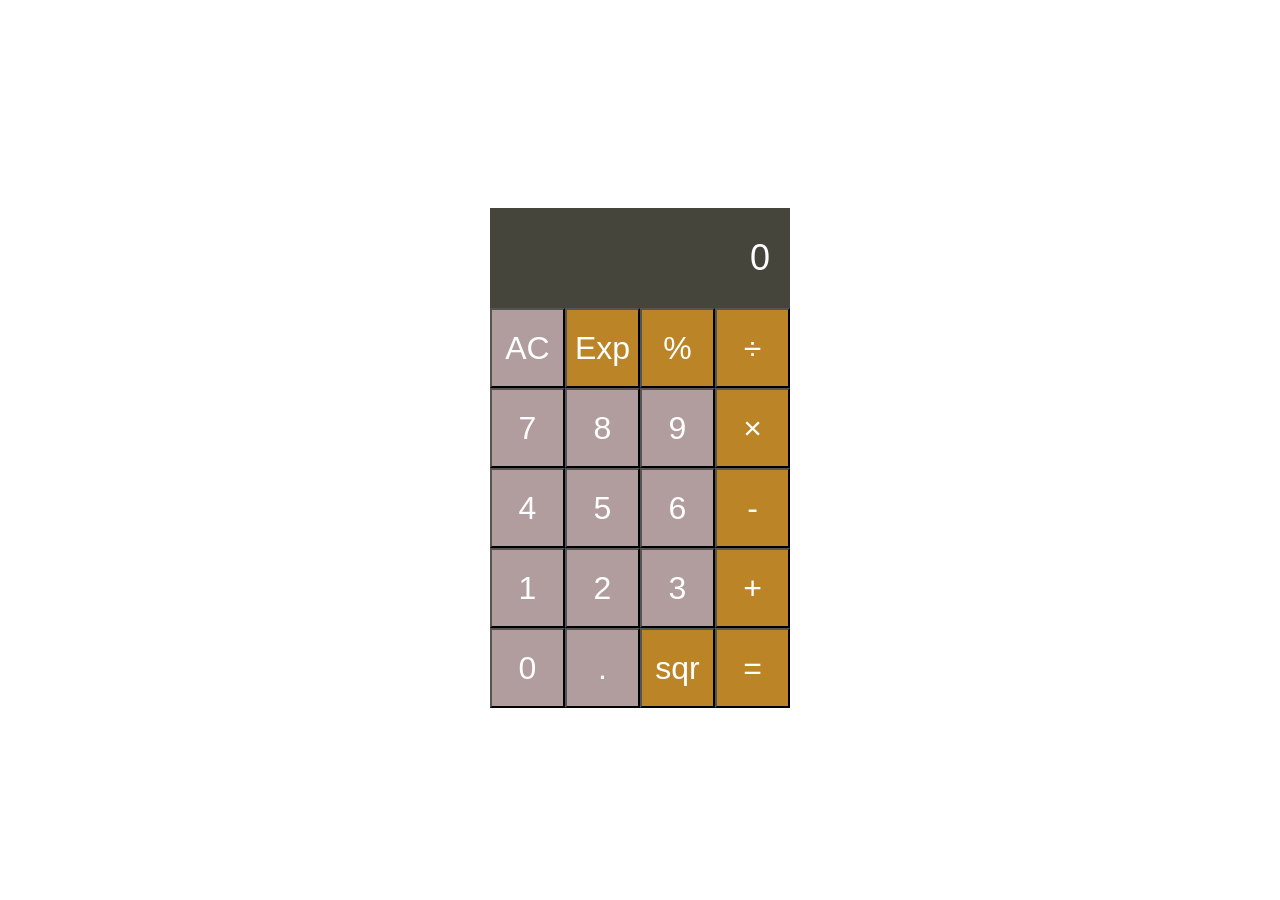
<file: Javascript/0nespo01.github-io-main/index.html>
<!DOCTYPE >
<html>
    <head>
        <meta charset="UTF-8">
        <title>Calculator</title>
        <link rel="stylesheet" href="stylesheet.css">
    </head>
    <body>
        <div class="calculator">
            <input type="text" class="calculator-screen" value="0" disabled/>
            <div class="calculator-keys">
                <div class="row">
                    <button class="all-clear">AC</button>
                    <button class= "operator" value="^">Exp</button>
                    <button class="operator" value="%">%</button>
                    <button class="operator" value="/">&divide;</button>
                </div>
                <div class="row">
                    <button class="number" value="7">7</button>
                    <button class="number" value="8">8</button>
                    <button class="number" value="9">9</button>
                    <button class="operator" value="*">&times;</button>
                </div>
                <div class="row">
                    <button class="number" value="4">4</button>
                    <button class="number" value="5">5</button>
                    <button class="number" value="6">6</button>
                    <button class="operator" value="-">-</button>
                </div>
                <div class="row">
                    <button class="number" value="1">1</button>
                    <button class="number" value="2">2</button>
                    <button class="number" value="3">3</button>
                    <button class="operator" value="+">+</button>
                </div>
                <div class="row">
                    <button class="number zero-btn" value="0">0</button>
                    <button class="decimal" value=".">.</button>
                    <button class="operator" value="sqrt">sqr</button>
                    <button class="equal-sign">=</button>
                </div>
            </div>
        </div>
        <script type="text/javascript" src="script.js"></script>
    </body>
</html>
</file>
<file: Javascript/0nespo01.github-io-main/stylesheet.css>
.calculator{
    text-align: center;
    margin : 0 auto;
    padding-top : 200px;
    width : 300px;
    
}
.calculator-screen{
    width : 100%;
    height: 100px;
    background-color: #46453c;
    color :rgb(255, 255, 255);
    text-align: right;
    font-size: 36px;
    border : none;
    padding : 0 20px;
    box-sizing : border-box;
}
.calculator.keys{
    width : 100px;
}
.row{
    display : flex;
}
button{
    height:80px;
    background-color:rgb(177, 157, 157);
    border:1 px solid black;
    font-size : 32px;
    color : #fff;
    width : 80px;
    outline : none;

}

.operator,.equal-sign{
    background-color: rgb(187, 133, 39);
}
button:hover{
    background-color:rgb(223, 188, 35);
}
.operator:hover,.equal-sign:hover{
    background-color : rgb(25, 99, 56);
}
</file>
